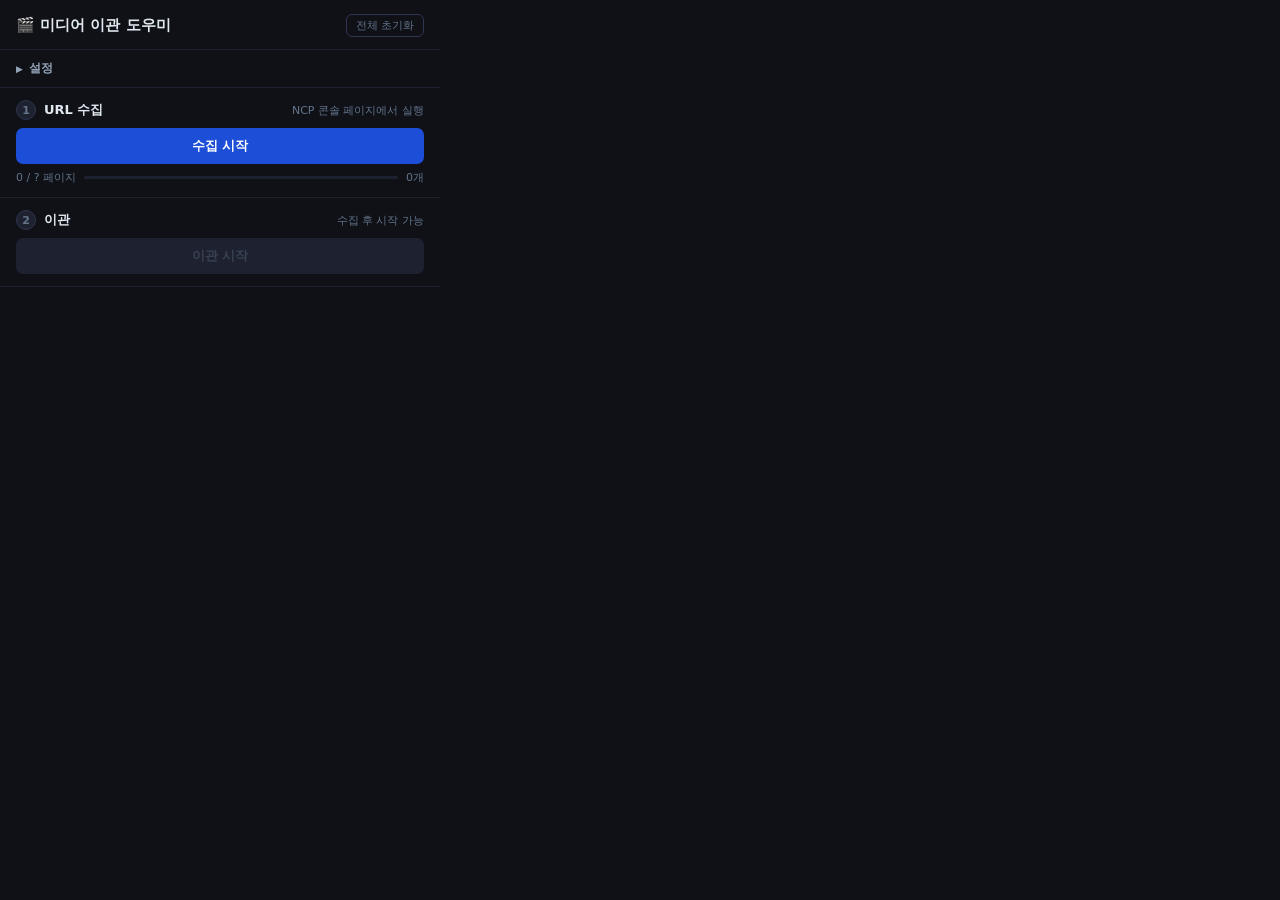
<file: extension/popup.html>
<!DOCTYPE html>
<html lang="ko">
<head>
  <meta charset="UTF-8" />
  <title>미디어 이관 도우미</title>
  <style>
    *, *::before, *::after { box-sizing: border-box; margin: 0; padding: 0; }

    body {
      font-family: 'Segoe UI', system-ui, sans-serif;
      font-size: 13px;
      background: #0f1117;
      color: #e2e8f0;
      width: 440px;
    }

    /* ── 헤더 ── */
    .header {
      display: flex;
      align-items: center;
      gap: 8px;
      padding: 14px 16px 12px;
      border-bottom: 1px solid #1e2230;
    }
    .header-title { font-size: 15px; font-weight: 700; flex: 1; }
    .btn-sm {
      background: none;
      border: 1px solid #2e3550;
      color: #64748b;
      border-radius: 6px;
      padding: 3px 9px;
      cursor: pointer;
      font-size: 11px;
    }
    .btn-sm:hover { border-color: #ef4444; color: #ef4444; }

    /* ── 설정 ── */
    details { border-bottom: 1px solid #1e2230; }
    summary {
      display: flex; align-items: center; gap: 6px;
      padding: 10px 16px; cursor: pointer;
      font-weight: 600; color: #94a3b8; font-size: 12px;
      user-select: none; list-style: none;
    }
    summary::-webkit-details-marker { display: none; }
    summary::before {
      content: '▶'; font-size: 9px;
      transition: transform .2s; display: inline-block;
    }
    details[open] summary::before { transform: rotate(90deg); }
    summary:hover { color: #e2e8f0; }

    .settings-body {
      padding: 4px 16px 14px;
      display: flex; flex-direction: column; gap: 9px;
    }
    .sec-label {
      font-size: 11px; font-weight: 700; color: #3b82f6;
      letter-spacing: .05em; text-transform: uppercase; padding-top: 6px;
    }
    label { display: flex; flex-direction: column; gap: 3px; color: #94a3b8; font-size: 12px; }
    label span { color: #cbd5e1; }
    label small { color: #475569; }
    input {
      background: #1e2230; border: 1px solid #2e3550; border-radius: 6px;
      color: #e2e8f0; font-size: 12px; padding: 6px 10px; outline: none; width: 100%;
    }
    input::placeholder { color: #334155; }
    input:focus { border-color: #3b82f6; }
    .row2 { display: grid; grid-template-columns: 1fr 1fr; gap: 8px; }
    .row3 { display: grid; grid-template-columns: 1fr 1fr 1fr; gap: 8px; }
    .save-btn {
      background: #1d4ed8; border: none; border-radius: 6px;
      color: #fff; font-size: 12px; font-weight: 600; padding: 7px;
      cursor: pointer; margin-top: 2px;
    }
    .save-btn:hover { background: #2563eb; }
    .toast { font-size: 11px; color: #22c55e; height: 14px; text-align: center; }

    /* ── 단계 카드 ── */
    .phase {
      padding: 12px 16px;
      border-bottom: 1px solid #1e2230;
    }
    .phase-header {
      display: flex; align-items: center; gap: 8px; margin-bottom: 8px;
    }
    .phase-num {
      width: 20px; height: 20px; border-radius: 50%;
      background: #1e2230; border: 1px solid #2e3550;
      display: flex; align-items: center; justify-content: center;
      font-size: 11px; font-weight: 700; color: #64748b; flex-shrink: 0;
    }
    .phase-num.active { background: #1d4ed8; border-color: #3b82f6; color: #fff; }
    .phase-num.done   { background: #15803d; border-color: #22c55e; color: #fff; }
    .phase-title { font-size: 13px; font-weight: 600; flex: 1; }
    .phase-status { font-size: 11px; color: #64748b; }

    .action-btn {
      width: 100%; padding: 9px; border: none; border-radius: 7px;
      font-size: 13px; font-weight: 700; cursor: pointer;
      transition: background .15s;
    }
    .action-btn:disabled { background: #1e2230; color: #374151; cursor: not-allowed; }
    .btn-blue   { background: #1d4ed8; color: #fff; }
    .btn-blue:hover:not(:disabled)  { background: #2563eb; }
    .btn-green  { background: #15803d; color: #fff; }
    .btn-green:hover:not(:disabled) { background: #16a34a; }
    .btn-red    { background: #b91c1c; color: #fff; }
    .btn-red:hover { background: #991b1b; }

    /* 수집 진행바 */
    .collect-info {
      display: flex; align-items: center; gap: 8px;
      font-size: 11px; color: #64748b; margin-top: 6px;
    }
    .mini-bar-track {
      flex: 1; height: 3px; background: #1e2230; border-radius: 2px; overflow: hidden;
    }
    .mini-bar-fill {
      height: 100%; background: #3b82f6; border-radius: 2px;
      transition: width .3s ease; width: 0%;
    }

    /* ── 이관 진행 ── */
    .progress-stats {
      display: grid; grid-template-columns: repeat(4, 1fr); gap: 6px; margin-bottom: 8px;
    }
    .stat {
      background: #1e2230; border-radius: 6px; padding: 7px 4px; text-align: center;
    }
    .stat-num { font-size: 17px; font-weight: 700; line-height: 1; }
    .stat-label { font-size: 10px; color: #64748b; margin-top: 2px; }
    .s-total .stat-num { color: #94a3b8; }
    .s-done  .stat-num { color: #22c55e; }
    .s-skip  .stat-num { color: #f59e0b; }
    .s-fail  .stat-num { color: #ef4444; }

    .bar-track {
      height: 4px; background: #1e2230; border-radius: 2px; overflow: hidden; margin-bottom: 8px;
    }
    .bar-fill {
      height: 100%; background: #3b82f6; border-radius: 2px;
      transition: width .3s ease; width: 0%;
    }

    /* 로그 */
    .log-hdr {
      font-size: 11px; font-weight: 600; color: #475569;
      display: flex; justify-content: space-between; margin-bottom: 4px;
    }
    .log-box {
      background: #0a0d14; border: 1px solid #1e2230; border-radius: 6px;
      height: 148px; overflow-y: auto; padding: 6px 8px;
      font-family: 'Consolas', monospace; font-size: 11px;
    }
    .le { display: flex; gap: 5px; padding: 2px 0; border-bottom: 1px solid #0f1117; }
    .le:last-child { border-bottom: none; }
    .le-icon { flex-shrink: 0; width: 12px; }
    .le-id   { color: #60a5fa; flex-shrink: 0; max-width: 140px; overflow: hidden; text-overflow: ellipsis; white-space: nowrap; }
    .le-msg  { color: #475569; overflow: hidden; text-overflow: ellipsis; white-space: nowrap; }
    .le.success .le-icon { color: #22c55e; }
    .le.skipped .le-icon { color: #f59e0b; }
    .le.failed  .le-icon { color: #ef4444; }

    .footer { height: 10px; }
  </style>
</head>
<body>

<!-- ── 헤더 ── -->
<div class="header">
  <div class="header-title">🎬 미디어 이관 도우미</div>
  <button class="btn-sm" id="clear-btn">전체 초기화</button>
</div>

<!-- ── 설정 ── -->
<details id="settings-panel">
  <summary>설정</summary>
  <div class="settings-body">

    <div class="sec-label">NCP 콘솔 소스 설정</div>
    <label>
      <span>목록 API URL <small>(Network 탭에서 확인)</small></span>
      <input id="listApiUrl" placeholder="예: https://console.ncloud.com/api/vod/v1/contents" />
    </label>
    <div class="row3">
      <label><span>페이지 파라미터</span><input id="pageParam" value="page" /></label>
      <label><span>사이즈 파라미터</span><input id="sizeParam" value="size" /></label>
      <label><span>페이지 사이즈</span><input id="pageSize" value="20" /></label>
    </div>
    <div class="row2">
      <label><span>시작 페이지 번호</span><input id="startPage" value="0" /></label>
      <label><span>전체 페이지 JSON 경로</span><input id="totalPagesPath" value="totalPages" /></label>
    </div>
    <div class="row2">
      <label><span>항목 배열 JSON 경로</span><input id="contentPath" value="content" /></label>
      <label><span>ID 필드명</span><input id="idField" value="vodFileId" /></label>
    </div>
    <div class="row3">
      <label><span>CDN URL 필드</span><input id="cdnUrlField" value="cdnUrl" /></label>
      <label><span>파일명 필드</span><input id="fileNameField" value="fileName" /></label>
      <label><span>파일 크기 필드</span><input id="fileSizeField" value="fileSize" /></label>
    </div>

    <div class="sec-label">목적지 설정</div>
    <label>
      <span>업로드 API URL</span>
      <input id="destinationUrl" placeholder="https://your-api.com/v1/media/upload" />
    </label>
    <label>
      <span>Bearer 토큰</span>
      <input id="bearerToken" type="password" placeholder="eyJhbGci..." />
    </label>
    <div class="row2">
      <label><span>multipart 필드명</span><input id="fieldName" value="file" /></label>
      <label><span>추가 ID 필드 (선택)</span><input id="extraIdField" placeholder="없으면 비워두기" /></label>
    </div>

    <button class="save-btn" id="save-btn">설정 저장</button>
    <div class="toast" id="save-toast"></div>
  </div>
</details>

<!-- ── Phase 1: 수집 ── -->
<div class="phase" id="phase1">
  <div class="phase-header">
    <div class="phase-num" id="p1-num">1</div>
    <div class="phase-title">URL 수집</div>
    <div class="phase-status" id="p1-status">NCP 콘솔 페이지에서 실행</div>
  </div>
  <button class="action-btn btn-blue" id="collect-btn">수집 시작</button>
  <div class="collect-info" id="collect-info" hidden>
    <span id="collect-text">0 / ? 페이지</span>
    <div class="mini-bar-track"><div class="mini-bar-fill" id="collect-bar"></div></div>
    <span id="collect-count">0개</span>
  </div>
</div>

<!-- ── Phase 2: 이관 ── -->
<div class="phase" id="phase2">
  <div class="phase-header">
    <div class="phase-num" id="p2-num">2</div>
    <div class="phase-title">이관</div>
    <div class="phase-status" id="p2-status">수집 후 시작 가능</div>
  </div>
  <button class="action-btn btn-green" id="migrate-btn" disabled>이관 시작</button>

  <div id="mig-progress" hidden style="margin-top:10px">
    <div class="progress-stats">
      <div class="stat s-total"><div class="stat-num" id="s-total">0</div><div class="stat-label">전체</div></div>
      <div class="stat s-done"> <div class="stat-num" id="s-done">0</div> <div class="stat-label">완료</div></div>
      <div class="stat s-skip"> <div class="stat-num" id="s-skip">0</div> <div class="stat-label">스킵</div></div>
      <div class="stat s-fail"> <div class="stat-num" id="s-fail">0</div> <div class="stat-label">실패</div></div>
    </div>
    <div class="bar-track"><div class="bar-fill" id="mig-bar"></div></div>
    <div class="log-hdr"><span>처리 로그</span><span id="log-cur"></span></div>
    <div class="log-box" id="log-box"></div>
  </div>
</div>

<div class="footer"></div>
<script src="popup.js"></script>
</body>
</html>
</file>
